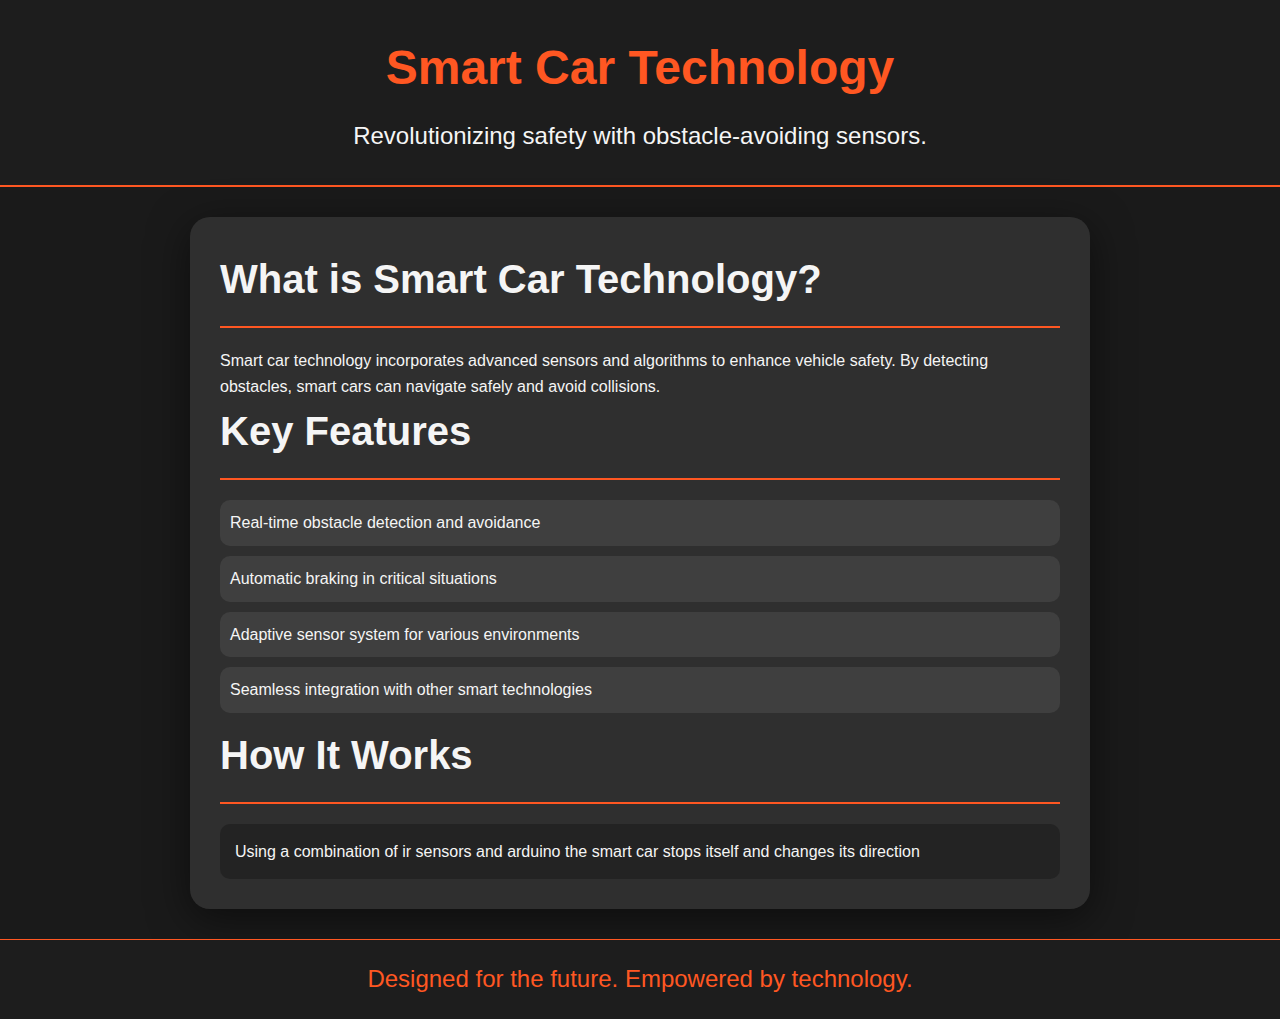
<file: car.html>
<!DOCTYPE html>
<html lang="en">

<head>
    <meta charset="UTF-8">
    <meta name="viewport" content="width=device-width, initial-scale=1.0">
    <title>Smart Car with Obstacle Avoidance</title>
    <link rel="stylesheet" href="car.css">
</head>

<body>
    <header>
        <h1>Smart Car Technology</h1>
        <p>Revolutionizing safety with obstacle-avoiding sensors.</p>
    </header>

    <main>
        <section class="introduction">
            <h2>What is Smart Car Technology?</h2>
            <p>Smart car technology incorporates advanced sensors and algorithms to enhance vehicle safety. By detecting obstacles, smart cars can navigate safely and avoid collisions.</p>
        </section>

        <section class="features">
            <h2>Key Features</h2>
            <ul>
                <li>Real-time obstacle detection and avoidance</li>
                <li>Automatic braking in critical situations</li>
                <li>Adaptive sensor system for various environments</li>
                <li>Seamless integration with other smart technologies</li>
            </ul>
        </section>

        <section class="how-it-works">
            <h2>How It Works</h2>
            <p>Using a combination of ir sensors and arduino the smart car stops itself and changes its direction</p>
        </section>
    </main>

    <footer>
        <p>Designed for the future. Empowered by technology.</p>
    </footer>
</body>

</html>
</file>
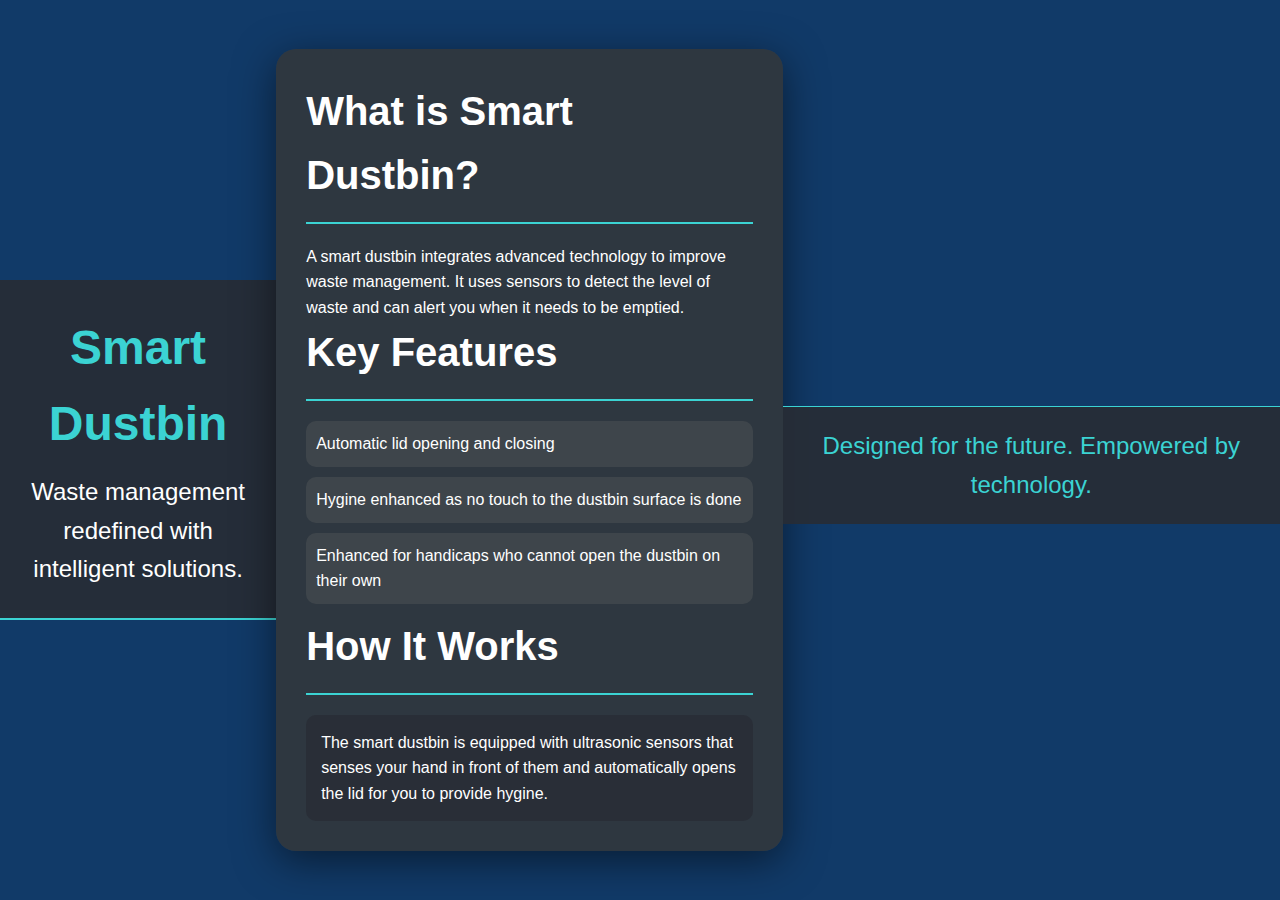
<file: dustbin.html>
<!DOCTYPE html>
<html lang="en">

<head>
    <meta charset="UTF-8">
    <meta name="viewport" content="width=device-width, initial-scale=1.0">
    <title>Smart Dustbin Technology</title>
    <link rel="stylesheet" href="dustbin.css">
</head>

<body>
    <style>
        /* Basic Reset */
        body, html {
          margin: 0;
          padding: 0;
          height: 100%;
          display: flex;
          justify-content: center;
          align-items: center;
          background-color: #113a68; /* Sky blue background */
        }
    
        .container {
          position: relative;
          width: 100vw;
          height: 100vh;
          overflow: hidden;
        }
    
        /* Background moving effect */
        .background {
          position: absolute;
          width: 300%;
          height: 100%;
          background: linear-gradient(to right, #32CD32 50%, #228B22 50%);
          animation: moveBackground 5s linear infinite;
        }
    
        /* Car Styling */
        .car {
          position: absolute;
          bottom: 20px;
          left: 50%;
          width: 100px;
          height: 60px;
          background-color: #ff4500; /* Car body color */
          border-radius: 10px;
          box-shadow: 0 0 10px rgba(0, 0, 0, 0.5);
          transform: translateX(-50%);
        }
    
        /* Animating the car (it appears stationary) */
        @keyframes moveBackground {
          0% {
            left: 0;
          }
          100% {
            left: -100%;
          }
        }
      </style>
    <header>
        <h1>Smart Dustbin</h1>
        <p>Waste management redefined with intelligent solutions.</p>
    </header>

    <main>
        <section class="introduction">
            <h2>What is Smart Dustbin?</h2>
            <p>A smart dustbin integrates advanced technology to improve waste management. It uses sensors to detect the level of waste and can alert you when it needs to be emptied.</p>
        </section>

        <section class="features">
            <h2>Key Features</h2>
            <ul>
                <li>Automatic lid opening and closing</li>
                <li>Hygine enhanced as no touch to the dustbin surface is done</li>
                <li>Enhanced for handicaps who cannot open the dustbin on their own </li>
               
            </ul>
        </section>

        <section class="how-it-works">
            <h2>How It Works</h2>
            <p>The smart dustbin is equipped with ultrasonic sensors that senses your hand in front of them and automatically opens the lid for you to provide hygine.</p>
        </section>
    </main>

    <footer>
        <p>Designed for the future. Empowered by technology.</p>
    </footer>
</body>

</html>
</file>
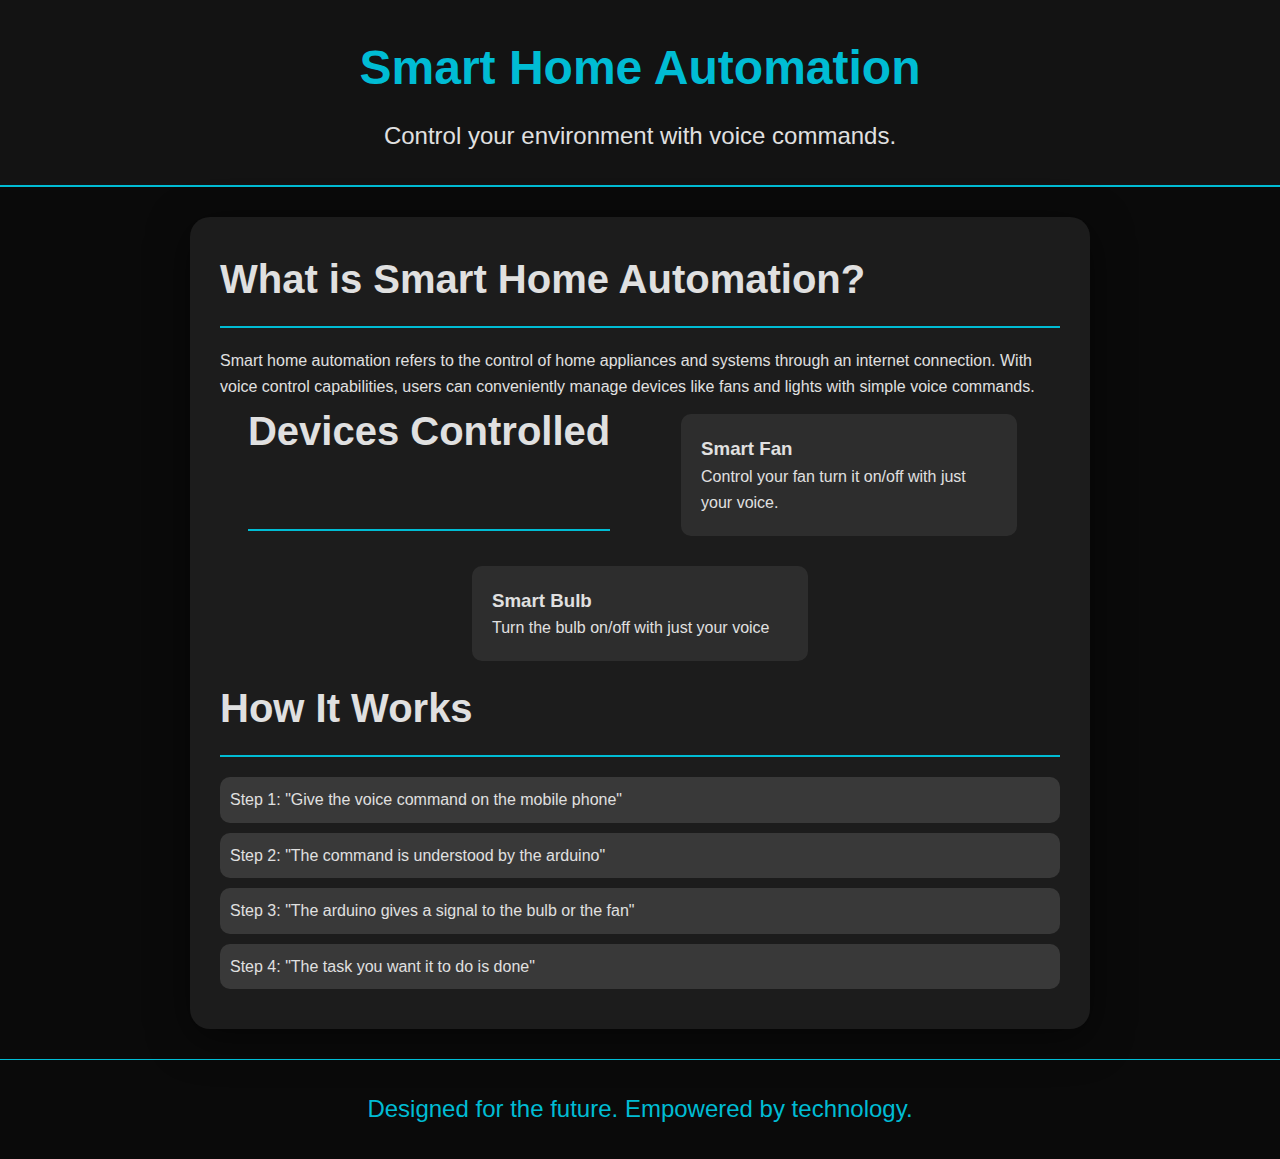
<file: home.html>
<!DOCTYPE html>
<html lang="en">

<head>
    <meta charset="UTF-8">
    <meta name="viewport" content="width=device-width, initial-scale=1.0">
    <title>Smart Home Automation</title>
    <link rel="stylesheet" href="home.css">
</head>

<body>
    <header>
        <h1>Smart Home Automation</h1>
        <p>Control your environment with voice commands.</p>
    </header>

    <main>
        <section class="introduction">
            <h2>What is Smart Home Automation?</h2>
            <p>Smart home automation refers to the control of home appliances and systems through an internet connection. With voice control capabilities, users can conveniently manage devices like fans and lights with simple voice commands.</p>
        </section>

        <section class="devices">
            <h2>Devices Controlled</h2>
            <div class="device">
                <h3>Smart Fan</h3>
                <p>Control your fan turn it on/off with just your voice.</p>
            </div>
            <div class="device">
                <h3>Smart Bulb</h3>
                <p>Turn the bulb on/off with just your voice</p>
            </div>
        </section>

        <section class="how-it-works">
            <h2>How It Works</h2>
            <ul>
                <li>Step 1: "Give the voice command on the mobile phone"</li>
                <li>Step 2: "The command is understood by the arduino"</li>
                <li>Step 3: "The arduino gives a signal to the bulb or the fan"</li>
                <li>Step 4: "The task you want it to do is done"</li>
            </ul>
        </section>
    </main>

    <footer>
        
        <p>Designed for the future. Empowered by technology.</p>
    </footer>
</body>

</html>
</file>
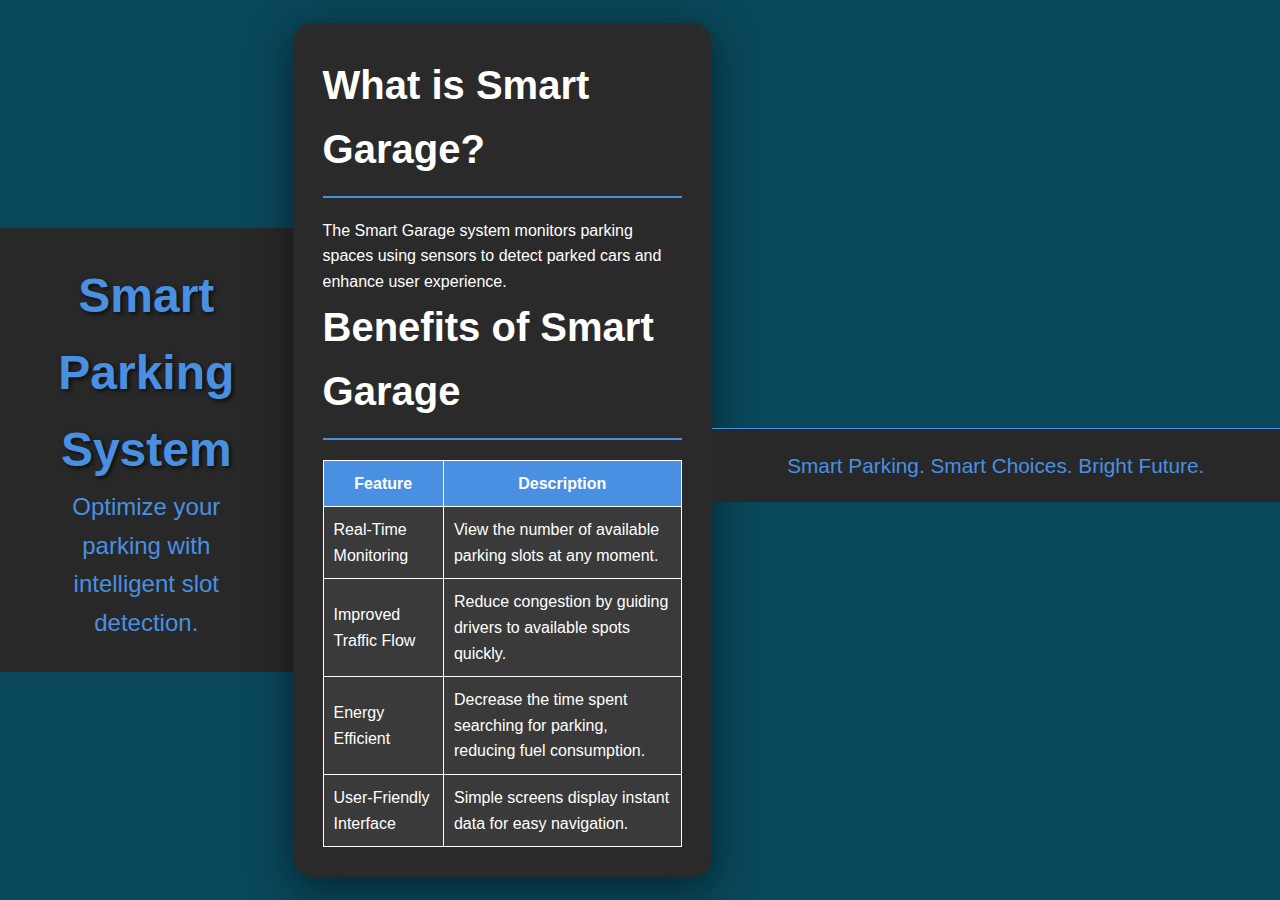
<file: parking.html>
<!DOCTYPE html>
<html lang="en">

<head>
    <meta charset="UTF-8">
    <meta name="viewport" content="width=device-width, initial-scale=1.0">
    <title>Smart Garage System</title>
    <link rel="stylesheet" href="parking.css">
</head>

<body>
    <style>
        /* Basic Reset */
        body, html {
          margin: 0;
          padding: 0;
          height: 100%;
          display: flex;
          justify-content: center;
          align-items: center;
          background-color:rgb(9, 71, 90);
        }
    
        .container {
          position: relative;
          width: 100vw;
          height: 100vh;
          overflow: hidden;
        }
    
        /* Background moving effect */
        .background {
          position: absolute;
          width: 300%;
          height: 100%;
          background: linear-gradient(to right, #32CD32 50%, #228B22 50%);
          animation: moveBackground 5s linear infinite;
        }
    
        /* Car Styling */
        .car {
          position: absolute;
          bottom: 20px;
          left: 50%;
          width: 100px;
          height: 60px;
          background-color: #ff4500; /* Car body color */
          border-radius: 10px;
          box-shadow: 0 0 10px rgba(0, 0, 0, 0.5);
          transform: translateX(-50%);
        }
    
        /* Animating the car (it appears stationary) */
        @keyframes moveBackground {
          0% {
            left: 0;
          }
          100% {
            left: -100%;
          }
        }
      </style>
    <header>
        <h1>Smart Parking System</h1>
        <p>Optimize your parking with intelligent slot detection.</p>
    </header>

    <main>
        <section class="introduction">
            <h2>What is Smart Garage?</h2>
            <p>The Smart Garage system monitors parking spaces using sensors to detect parked cars and enhance user experience.</p>
        </section>

        <section class="features">
            <h2>Benefits of Smart Garage</h2>
            <table>
                <thead>
                    <tr>
                        <th>Feature</th>
                        <th>Description</th>
                    </tr>
                </thead>
                <tbody>
                    <tr>
                        <td>Real-Time Monitoring</td>
                        <td>View the number of available parking slots at any moment.</td>
                    </tr>
                    <tr>
                        <td>Improved Traffic Flow</td>
                        <td>Reduce congestion by guiding drivers to available spots quickly.</td>
                    </tr>
                    <tr>
                        <td>Energy Efficient</td>
                        <td>Decrease the time spent searching for parking, reducing fuel consumption.</td>
                    </tr>
                    <tr>
                        <td>User-Friendly Interface</td>
                        <td>Simple screens display instant data for easy navigation.</td>
                    </tr>
                </tbody>
            </table>
        </section>
    </main>

    <footer>
        <p>Smart Parking. Smart Choices. Bright Future.</p>
    </footer>
</body>
</html>
</file>
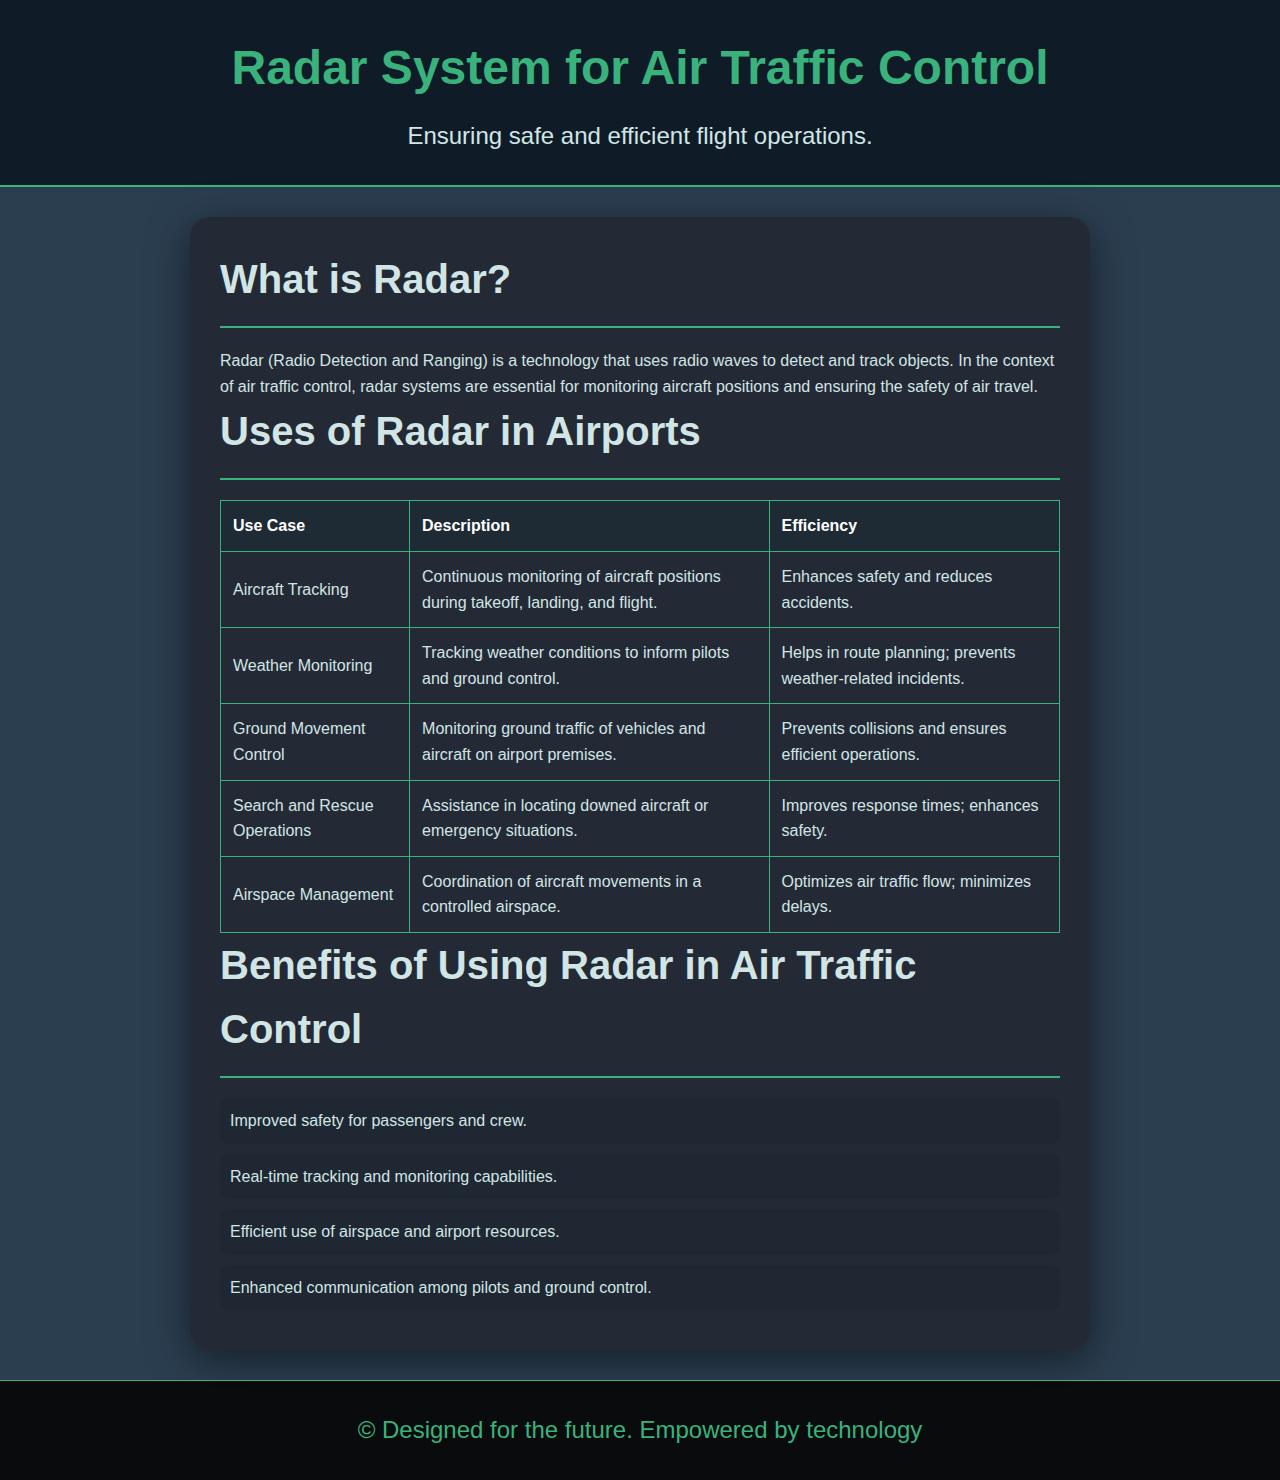
<file: radar.html>
<!DOCTYPE html>
<html lang="en">

<head>
    <meta charset="UTF-8">
    <meta name="viewport" content="width=device-width, initial-scale=1.0">
    <title>Radar System for Air Traffic Control</title>
    <link rel="stylesheet" href="radar.css">
</head>

<body>
    <header>
        <h1>Radar System for Air Traffic Control</h1>
        <p>Ensuring safe and efficient flight operations.</p>
    </header>

    <main>
        <section class="introduction">
            <h2>What is Radar?</h2>
            <p>Radar (Radio Detection and Ranging) is a technology that uses radio waves to detect and track objects. In the context of air traffic control, radar systems are essential for monitoring aircraft positions and ensuring the safety of air travel.</p>
        </section>

        <section class="uses">
            <h2>Uses of Radar in Airports</h2>
            <table>
                <thead>
                    <tr>
                        <th>Use Case</th>
                        <th>Description</th>
                        <th>Efficiency</th>
                    </tr>
                </thead>
                <tbody>
                    <tr>
                        <td>Aircraft Tracking</td>
                        <td>Continuous monitoring of aircraft positions during takeoff, landing, and flight.</td>
                        <td>Enhances safety and reduces accidents.</td>
                    </tr>
                    <tr>
                        <td>Weather Monitoring</td>
                        <td>Tracking weather conditions to inform pilots and ground control.</td>
                        <td>Helps in route planning; prevents weather-related incidents.</td>
                    </tr>
                    <tr>
                        <td>Ground Movement Control</td>
                        <td>Monitoring ground traffic of vehicles and aircraft on airport premises.</td>
                        <td>Prevents collisions and ensures efficient operations.</td>
                    </tr>
                    <tr>
                        <td>Search and Rescue Operations</td>
                        <td>Assistance in locating downed aircraft or emergency situations.</td>
                        <td>Improves response times; enhances safety.</td>
                    </tr>
                    <tr>
                        <td>Airspace Management</td>
                        <td>Coordination of aircraft movements in a controlled airspace.</td>
                        <td>Optimizes air traffic flow; minimizes delays.</td>
                    </tr>
                </tbody>
            </table>
        </section>

        <section class="benefits">
            <h2>Benefits of Using Radar in Air Traffic Control</h2>
            <ul>
                <li>Improved safety for passengers and crew.</li>
                <li>Real-time tracking and monitoring capabilities.</li>
                <li>Efficient use of airspace and airport resources.</li>
                <li>Enhanced communication among pilots and ground control.</li>
            </ul>
        </section>
    </main>

    <footer>
        <p>&copy; Designed for the future. Empowered by technology</p>
    </footer>
</body>

</html>
</file>
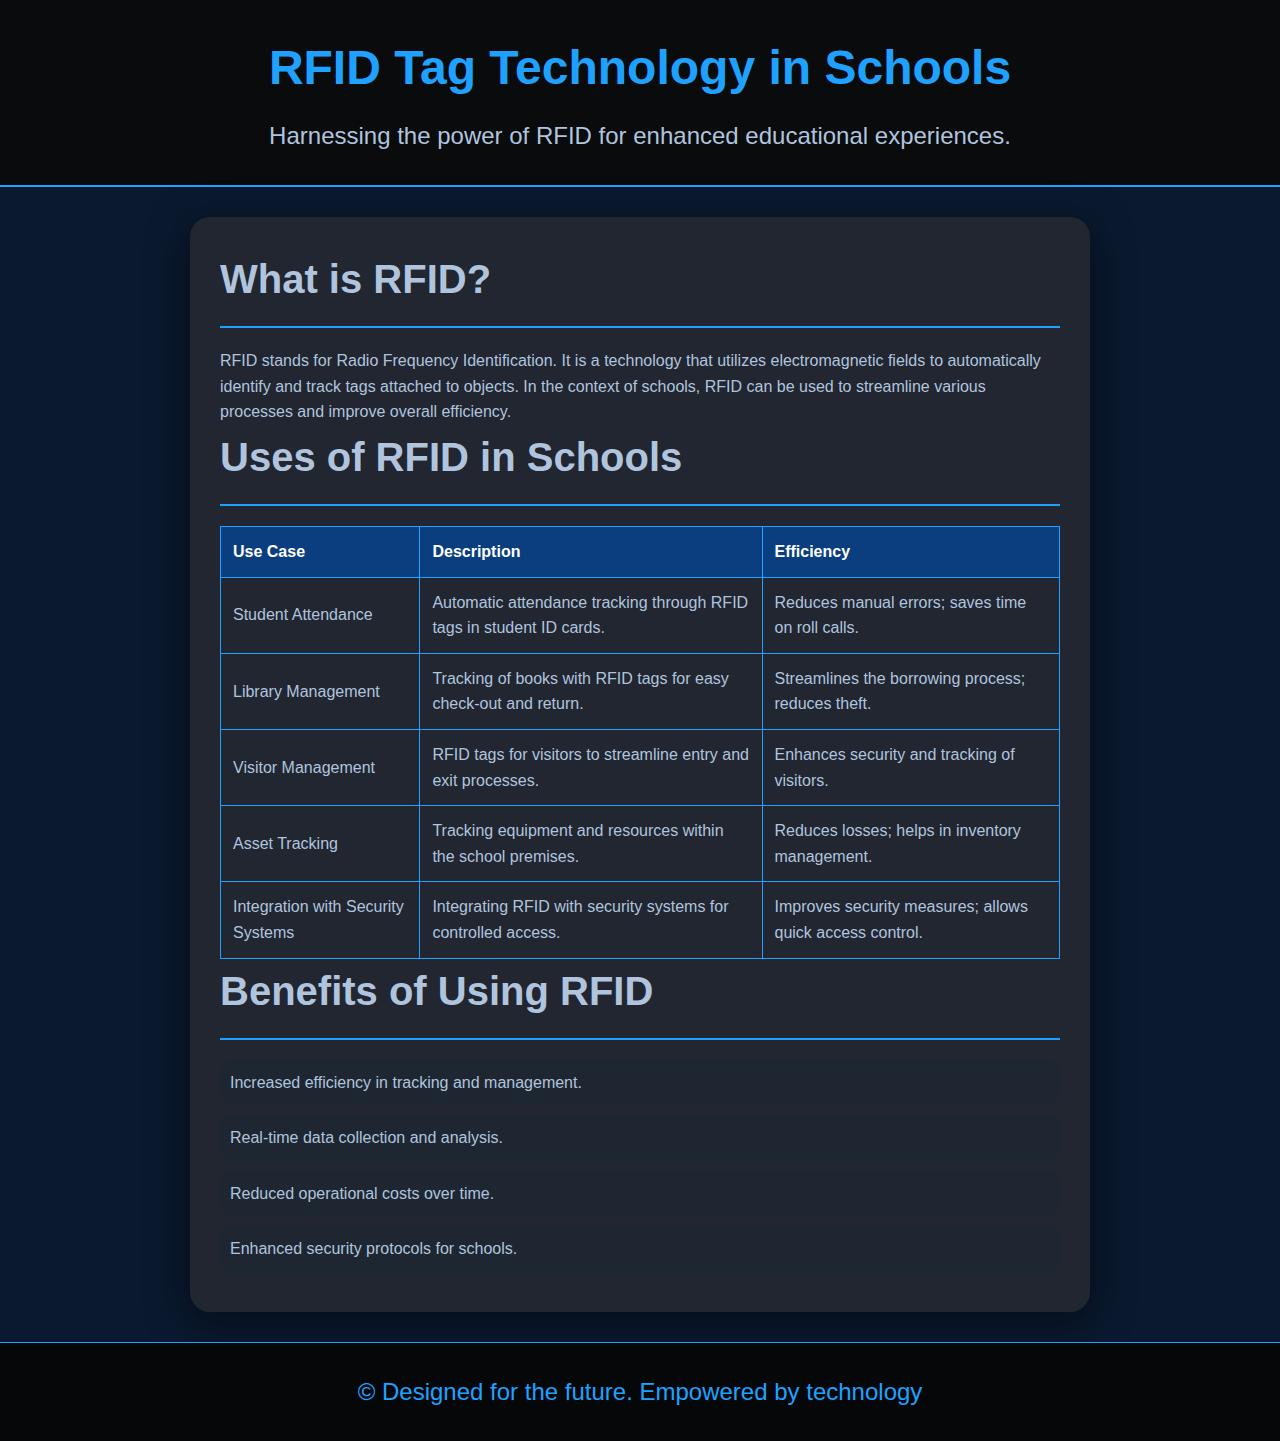
<file: school.html>
<!DOCTYPE html>
<html lang="en">

<head>
    <meta charset="UTF-8">
    <meta name="viewport" content="width=device-width, initial-scale=1.0">
    <title>RFID Tag in Schools</title>
    <link rel="stylesheet" href="school.css">
</head>

<body>
    <header>
        <h1>RFID Tag Technology in Schools</h1>
        <p>Harnessing the power of RFID for enhanced educational experiences.</p>
    </header>

    <main>
        <section class="introduction">
            <h2>What is RFID?</h2>
            <p>RFID stands for Radio Frequency Identification. It is a technology that utilizes electromagnetic fields to automatically identify and track tags attached to objects. In the context of schools, RFID can be used to streamline various processes and improve overall efficiency.</p>
        </section>

        <section class="uses">
            <h2>Uses of RFID in Schools</h2>
            <table>
                <thead>
                    <tr>
                        <th>Use Case</th>
                        <th>Description</th>
                        <th>Efficiency</th>
                    </tr>
                </thead>
                <tbody>
                    <tr>
                        <td>Student Attendance</td>
                        <td>Automatic attendance tracking through RFID tags in student ID cards.</td>
                        <td>Reduces manual errors; saves time on roll calls.</td>
                    </tr>
                    <tr>
                        <td>Library Management</td>
                        <td>Tracking of books with RFID tags for easy check-out and return.</td>
                        <td>Streamlines the borrowing process; reduces theft.</td>
                    </tr>
                    <tr>
                        <td>Visitor Management</td>
                        <td>RFID tags for visitors to streamline entry and exit processes.</td>
                        <td>Enhances security and tracking of visitors.</td>
                    </tr>
                    <tr>
                        <td>Asset Tracking</td>
                        <td>Tracking equipment and resources within the school premises.</td>
                        <td>Reduces losses; helps in inventory management.</td>
                    </tr>
                    <tr>
                        <td>Integration with Security Systems</td>
                        <td>Integrating RFID with security systems for controlled access.</td>
                        <td>Improves security measures; allows quick access control.</td>
                    </tr>
                </tbody>
            </table>
        </section>

        <section class="benefits">
            <h2>Benefits of Using RFID</h2>
            <ul>
                <li>Increased efficiency in tracking and management.</li>
                <li>Real-time data collection and analysis.</li>
                <li>Reduced operational costs over time.</li>
                <li>Enhanced security protocols for schools.</li>
            </ul>
        </section>
    </main>

    <footer>
        <p>&copy;  Designed for the future. Empowered by technology</p>
    </footer>
</body>

</html>
</file>
<file: car.css>
* {
    box-sizing: border-box;
    margin: 0;
    padding: 0;
    transition: background-color 0.3s, transform 0.3s;
}

body {
    font-family: 'Arial', sans-serif;
    background-color: #1a1a1a; /* Dark background */
    color: #f5f5f5; /* Light text */
    line-height: 1.6;
}

header {
    background: rgba(30, 30, 30, 0.9);
    padding: 30px;
    text-align: center;
    border-bottom: 2px solid #ff5722; /* Orange accent */
    animation: fadeIn 1s ease-in;
}

header h1 {
    color: #ff5722; /* Orange for title */
    font-size: 3em;
    margin-bottom: 10px;
}

header p {
    font-size: 1.5em;
}

main {
    padding: 30px;
    max-width: 900px;
    margin: 30px auto;
    background: rgba(50, 50, 50, 0.9); /* Dark semi-transparent background */
    border-radius: 20px;
    box-shadow: 0 10px 40px rgba(0, 0, 0, 0.5);
}

h2 {
    border-bottom: 2px solid #ff5722; /* Orange for section headers */
    padding-bottom: 15px;
    margin-bottom: 20px;
    font-size: 2.5em;
}

.features ul {
    list-style-type: none;
    padding-left: 0;
}

.features li {
    background: rgba(70, 70, 70, 0.7);
    padding: 10px;
    margin: 10px 0;
    border-radius: 10px;
    transition: transform 0.3s;
}

.features li:hover {
    transform: scale(1.05); /* Slight grow effect */
}

.how-it-works p {
    background: rgba(30, 30, 30, 0.7);
    padding: 15px;
    border-radius: 10px;
    margin-top: 20px;
}

/* Footer */
footer {
    text-align: center;
    padding: 20px;
    background: rgba(30, 30, 30, 0.9);
    position: relative;
    bottom: 0;
    width: 100%;
    margin-top: 30px;
    border-top: 1px solid #ff5722; /* Orange border for footer */
}

footer p {
    color: #ff5722; /* Orange for footer text */
    font-size: 1.5em;
}

/* Animations */
@keyframes fadeIn {
    from {
        opacity: 0;
    }
    to {
        opacity: 1;
    }
}
</file>
<file: dustbin.css>
* {
    box-sizing: border-box;
    margin: 0;
    padding: 0;
    transition: background-color 0.3s, transform 0.3s;
}

body {
    font-family: 'Arial', sans-serif;
    background-color: #2e2e2e; /* Dark gray background */
    color: #ffffff; /* White text */
    line-height: 1.6;
}

header {
    background: rgba(40, 44, 52, 0.9); /* Darker gray */
    padding: 30px;
    text-align: center;
    border-bottom: 2px solid #3bd3d3; /* Light teal accent */
    animation: fadeIn 1s ease-in;
}

header h1 {
    color: #3bd3d3; /* Light teal for title */
    font-size: 3em;
    margin-bottom: 10px;
}

header p {
    font-size: 1.5em;
}

main {
    padding: 30px;
    max-width: 900px;
    margin: 30px auto;
    background: rgba(50, 55, 60, 0.9); /* Darker semi-transparent background */
    border-radius: 20px;
    box-shadow: 0 10px 40px rgba(0, 0, 0, 0.5);
}

h2 {
    border-bottom: 2px solid #3bd3d3; /* Light teal for section headers */
    padding-bottom: 15px;
    margin-bottom: 20px;
    font-size: 2.5em;
}

.features ul {
    list-style-type: none;
    padding-left: 0;
}

.features li {
    background: rgba(70, 75, 80, 0.7);
    padding: 10px;
    margin: 10px 0;
    border-radius: 10px;
    transition: transform 0.3s;
}

.features li:hover {
    transform: scale(1.05); /* Slight grow effect */
}

.how-it-works p {
    background: rgba(40, 44, 52, 0.8);
    padding: 15px;
    border-radius: 10px;
    margin-top: 20px;
}

/* Footer */
footer {
    text-align: center;
    padding: 20px;
    background: rgba(40, 44, 52, 0.9);
    position: relative;
    bottom: 0;
    width: 100%;
    margin-top: 30px;
    border-top: 1px solid #3bd3d3; /* Light teal border for footer */
}

footer p {
    color: #3bd3d3; /* Light teal for footer text */
    font-size: 1.5em;
}

/* Animations */
@keyframes fadeIn {
    from {
        opacity: 0;
    }
    to {
        opacity: 1;
    }
}
</file>
<file: home.css>
* {
    box-sizing: border-box;
    margin: 0;
    padding: 0;
    transition: background-color 0.3s, transform 0.3s;
}

body {
    font-family: 'Arial', sans-serif;
    background-color: #0a0a0a; /* Dark background */
    color: #e0e0e0; /* Light gray for text */
    line-height: 1.6;
}

header {
    background: rgba(20, 20, 20, 0.9);
    padding: 30px;
    text-align: center;
    border-bottom: 2px solid #00bcd4; /* Teal accent */
    animation: fadeIn 1s ease-in;
}

header h1 {
    color: #00bcd4; /* Teal for title */
    font-size: 3em;
    margin-bottom: 10px;
    animation: slideIn 1s ease-out;
}

header p {
    font-size: 1.5em;
}

main {
    padding: 30px;
    max-width: 900px;
    margin: 30px auto;
    background: rgba(30, 30, 30, 0.9); /* Dark semi-transparent background */
    border-radius: 20px;
    box-shadow: 0 10px 40px rgba(0, 0, 0, 0.5);
}

h2 {
    border-bottom: 2px solid #00bcd4; /* Teal for section headers */
    padding-bottom: 15px;
    margin-bottom: 20px;
    font-size: 2.5em;
    animation: fadeIn 1s ease-in;
}

.devices {
    display: flex;
    justify-content: space-around;
    flex-wrap: wrap;
}

.device {
    background: rgba(50, 50, 50, 0.8);
    margin: 15px;
    padding: 20px;
    border-radius: 10px;
    width: 40%; /* Adjust based on screen size */
    transition: transform 0.3s;
}

.device:hover {
    transform: scale(1.05); /* Slight grow effect */
}

.how-it-works ul {
    margin-top: 20px;
    list-style-type: none;
}

.how-it-works li {
    background: rgba(70, 70, 70, 0.7);
    padding: 10px;
    margin: 10px 0;
    border-radius: 10px;
    transition: transform 0.3s;
    animation: fadeIn 1s ease-in;
}

.how-it-works li:hover {
    transform: scale(1.05); /* Slight grow effect */
}

footer {
    text-align: center;
    padding: 30px;
    background: rgba(10, 10, 10, 0.9);
    position: relative;
    bottom: 0;
    width: 100%;
    margin-top: 30px;
    border-top: 1px solid #00bcd4; /* Teal border for footer */
}

footer .credits {
    margin-bottom: 10px;
    font-size: 1em; /* Smaller font for credit names */
    color: #b0c4de; /* Lighter color for credits */
}

footer .credits p {
    margin: 5px 0; /* Slight space between names */
}

footer p {
    color: #00bcd4; /* Teal for footer text */
    font-size: 1.5em;
}

/* Animations */
@keyframes slideIn {
    from {
        transform: translateY(-20px);
        opacity: 0;
    }
    to {
        transform: translateY(0);
        opacity: 1;
    }
}

@keyframes fadeIn {
    from {
        opacity: 0;
    }
    to {
        opacity: 1;
    }
}
</file>
<file: parking.css>
* {
    box-sizing: border-box;
    margin: 0;
    padding: 0;
}

body {
    font-family: 'Arial', sans-serif;
    background-color: #1c1c1c; /* Dark background */
    color: #ffffff; /* White text */
    line-height: 1.6;
    position: relative;
}

header {
    background: #282828; /* Darker gray background */
    padding: 30px;
    text-align: center;
    color: #4a90e2; /* Light blue */
    animation: fadeIn 1s ease-in;
}

header h1 {
    font-size: 3em;
    text-shadow: 2px 2px 4px rgba(0, 0, 0, 0.7);
}

header p {
    font-size: 1.5em;
}

main {
    padding: 30px;
    max-width: 900px;
    margin: 30px auto;
    background: #2a2a2a; /* Slightly lighter gray */
    border-radius: 20px;
    box-shadow: 0 10px 40px rgba(0, 0, 0, 0.5);
}

h2 {
    border-bottom: 2px solid #4a90e2; /* Light blue for section headers */
    padding-bottom: 15px;
    margin-bottom: 20px;
    font-size: 2.5em;
}

table {
    width: 100%;
    border-collapse: collapse;
    margin-top: 20px;
}

table, th, td {
    border: 1px solid #ffffff; /* White borders for contrast */
}

th {
    background: #4a90e2; /* Light blue background for header */
    color: white;
    padding: 10px;
}

td {
    padding: 10px;
    background: #3a3a3a; /* Darker gray for cells */
}

tbody tr:hover {
    background: #4a90e2; /* Light blue hover effect for row */
}

/* Footer */
footer {
    text-align: center;
    padding: 20px;
    background: #282828; /* Dark gray footer */
    color: #4a90e2; /* Light blue for footer text */
    position: relative;
    bottom: 0;
    width: 100%;
    margin-top: 30px;
    border-top: 1px solid #4a90e2; /* Light blue border for footer */
}

footer p {
    font-size: 1.3em;
}

/* Animations */
@keyframes fadeIn {
    from {
        opacity: 0;
    }
    to {
        opacity: 1;
    }
}
</file>
<file: radar.css>
* {
    box-sizing: border-box;
    margin: 0;
    padding: 0;
    transition: background-color 0.3s, transform 0.3s;
}

body {
    font-family: 'Arial', sans-serif;
    background-color: #2b3e50; /* Dark green background */
    color: #d1e5e5; /* Light color for text */
    line-height: 1.6;
}

header {
    background: rgba(12, 24, 36, 0.9);
    padding: 30px;
    text-align: center;
    border-bottom: 2px solid #39b27c;
    animation: fadeIn 1s ease-in;
}

header h1 {
    color: #39b27c; /* Light green for title */
    font-size: 3em;
    margin-bottom: 10px;
    animation: slideIn 1s ease-out;
}

header p {
    font-size: 1.5em;
}

main {
    padding: 30px;
    max-width: 900px;
    margin: 30px auto;
    background: rgba(35, 40, 50, 0.9); /* Semi-transparent dark background */
    border-radius: 20px;
    box-shadow: 0 10px 40px rgba(0, 0, 0, 0.5);
}

h2 {
    border-bottom: 2px solid #39b27c; /* Light green for section headers */
    padding-bottom: 15px;
    margin-bottom: 20px;
    font-size: 2.5em;
    animation: fadeIn 1s ease-in;
}

table {
    width: 100%;
    border-collapse: collapse;
    margin-top: 20px;
    animation: fadeIn 1s ease-in;
}

table, th, td {
    border: 1px solid #39b27c; /* Light green border */
}

th, td {
    padding: 12px;
    text-align: left;
}

th {
    background-color: #1f2b34; /* Dark background for header */
    color: #ffffff;
}

tbody tr {
    transition: background-color 0.3s;
}

tbody tr:hover {
    background-color: #39b27c; /* Highlight background color on hover */
}

.benefits ul {
    margin-top: 20px;
    list-style-type: none;
}

.benefits li {
    background: rgba(30, 40, 50, 0.75);
    padding: 10px;
    margin: 10px 0;
    border-radius: 10px;
    transition: transform 0.3s;
    animation: fadeIn 1s ease-in;
}

.benefits li:hover {
    transform: scale(1.05); /* Slight grow effect */
}

footer {
    text-align: center;
    padding: 30px;
    background: rgba(5, 5, 5, 0.9);
    position: relative;
    bottom: 0;
    width: 100%;
    margin-top: 30px;
    border-top: 1px solid #39b27c; /* Light green border for footer */
}

footer p {
    color: #39b27c; /* Light green for footer text */
    font-size: 1.5em;
}

/* Animations */
@keyframes slideIn {
    from {
        transform: translateY(-20px);
        opacity: 0;
    }
    to {
        transform: translateY(0);
        opacity: 1;
    }
}

@keyframes fadeIn {
    from {
        opacity: 0;
    }
    to {
        opacity: 1;
    }
}
</file>
<file: school.css>
* {
    box-sizing: border-box;
    margin: 0;
    padding: 0;
    transition: background-color 0.3s, transform 0.3s;
}

body {
    font-family: 'Arial', sans-serif;
    background-color: #0a192f; /* Dark blue background */
    color: #b0c4de; /* Light color for text */
    line-height: 1.6;
}

header {
    background: rgba(10, 10, 10, 0.9);
    padding: 30px;
    text-align: center;
    border-bottom: 2px solid #1fa2ff;
    animation: fadeIn 1s ease-in;
}

header h1 {
    color: #1fa2ff;
    font-size: 3em;
    margin-bottom: 10px;
    animation: slideIn 1s ease-out;
}

header p {
    font-size: 1.5em;
}

main {
    padding: 30px;
    max-width: 900px;
    margin: 30px auto;
    background: rgba(35, 40, 50, 0.9); /* Semi-transparent dark background */
    border-radius: 20px;
    box-shadow: 0 10px 40px rgba(0, 0, 0, 0.5);
}

h2 {
    border-bottom: 2px solid #1fa2ff;
    padding-bottom: 15px;
    margin-bottom: 20px;
    font-size: 2.5em;
    animation: fadeIn 1s ease-in;
}

table {
    width: 100%;
    border-collapse: collapse;
    margin-top: 20px;
    animation: fadeIn 1s ease-in;
}

table, th, td {
    border: 1px solid #1fa2ff; /* Blue border */
}

th, td {
    padding: 12px;
    text-align: left;
}

th {
    background-color: #0a3e7e; /* Dark blue for header */
    color: #ffffff;
}

tbody tr {
    transition: background-color 0.3s;
}

tbody tr:hover {
    background-color: #1fa2ff; /* Highlight background color */
}

.benefits ul {
    margin-top: 20px;
    list-style-type: none;
}

.benefits li {
    background: rgba(30, 40, 50, 0.75);
    padding: 10px;
    margin: 10px 0;
    border-radius: 10px;
    transition: transform 0.3s;
    animation: fadeIn 1s ease-in;
}

.benefits li:hover {
    transform: scale(1.05); /* Slight grow effect */
}

footer {
    text-align: center;
    padding: 30px;
    background: rgba(5, 5, 5, 0.9);
    position: relative;
    bottom: 0;
    width: 100%;
    margin-top: 30px;
    border-top: 1px solid #1fa2ff;
}

footer p {
    color: #1fa2ff; /* Blue color for footer text */
    font-size: 1.5em;
}

/* Animations */
@keyframes slideIn {
    from {
        transform: translateY(-20px);
        opacity: 0;
    }
    to {
        transform: translateY(0);
        opacity: 1;
    }
}

@keyframes fadeIn {
    from {
        opacity: 0;
    }
    to {
        opacity: 1;
    }
}
</file>
